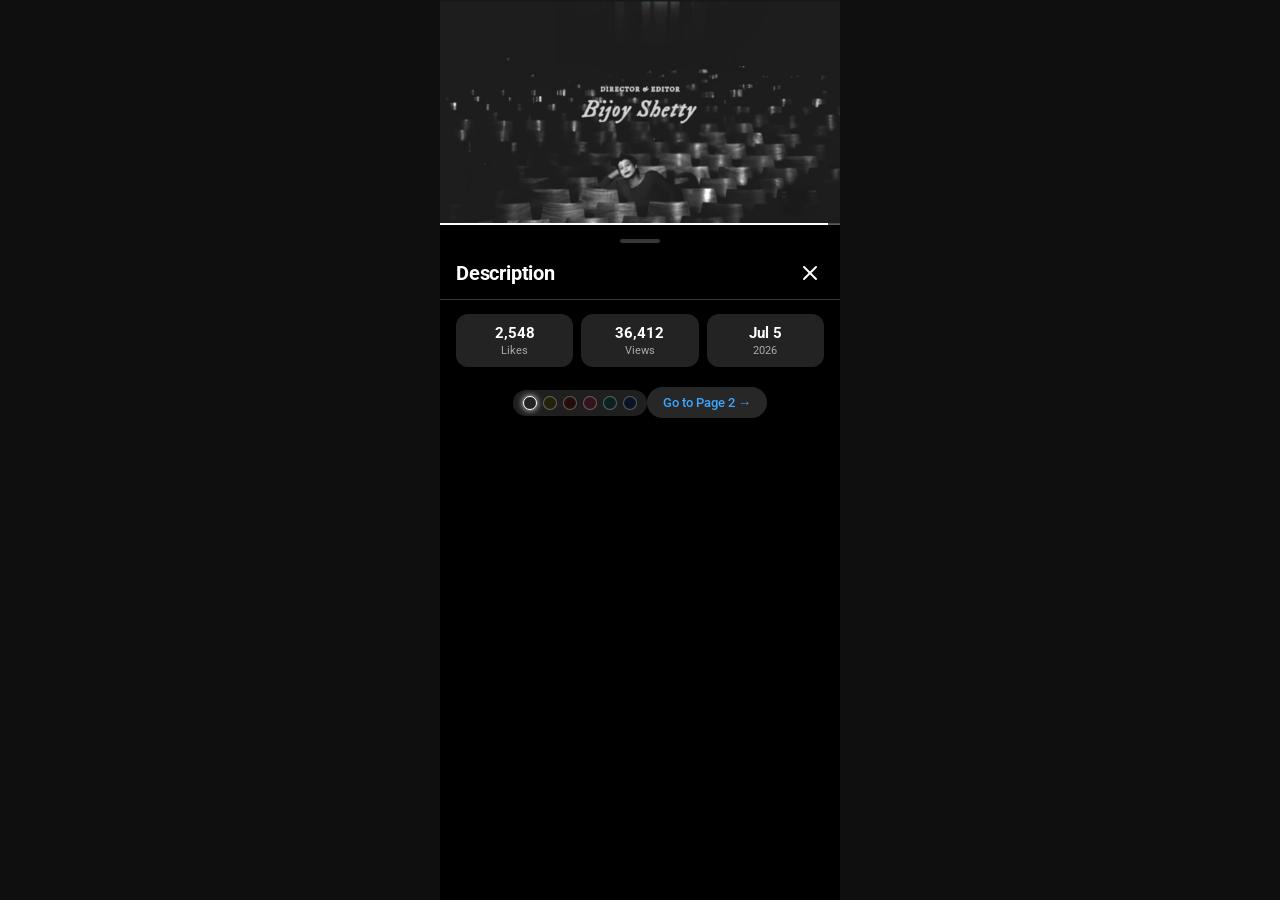
<file: index.html>
<!DOCTYPE html>
<html lang="en">
<head>
    <meta charset="UTF-8">
    <meta name="viewport" content="width=device-width, initial-scale=1.0">
    <title>YouTube Mobile UI Mockup - Page 1</title>
    <!-- Google Fonts -->
    <link rel="preconnect" href="https://fonts.googleapis.com">
    <link rel="preconnect" href="https://fonts.gstatic.com" crossorigin>
    <link href="https://fonts.googleapis.com/css2?family=Roboto:wght@400;500;700&display=swap" rel="stylesheet">
    <link rel="stylesheet" href="style.css">
</head>
<body>
    <div class="mobile-container">
        <!-- Video Player Section (Click image to change/upload) -->
        <div class="video-player" id="videoPlayer" title="Click to change video thumbnail">
            <img src="theater_seats_cropped.jpg" alt="Video Player Frame" class="video-bg" id="videoBg">
            
            <!-- Hidden file input for uploading custom top image -->
            <input type="file" id="imageUploader" accept="image/*" style="display: none;">
            
            <!-- Hover overlay prompt -->
            <div class="upload-hint">
                <svg viewBox="0 0 24 24" width="28" height="28" fill="none" stroke="currentColor" stroke-width="2" stroke-linecap="round" stroke-linejoin="round">
                    <path d="M21 15v4a2 2 0 0 1-2 2H5a2 2 0 0 1-2-2v-4"></path>
                    <polyline points="17 8 12 3 7 8"></polyline>
                    <line x1="12" y1="3" x2="12" y2="15"></line>
                </svg>
                <span>Click to Change Image</span>
            </div>

            <!-- Progress Bar -->
            <div class="progress-bar-container">
                <div class="progress-bar-filled"></div>
            </div>
        </div>

        <!-- YouTube Description Bottom Sheet (Page 1) -->
        <div class="bottom-sheet" id="bottomSheet">
            <div class="drag-handle-container">
                <div class="drag-handle"></div>
            </div>
            
            <div class="sheet-header">
                <h2 class="sheet-title">Description</h2>
                <button class="close-btn" aria-label="Close">
                    <svg viewBox="0 0 24 24" width="24" height="24" stroke="currentColor" stroke-width="2" fill="none" stroke-linecap="round" stroke-linejoin="round">
                        <line x1="18" y1="6" x2="6" y2="18"></line>
                        <line x1="6" y1="6" x2="18" y2="18"></line>
                    </svg>
                </button>
            </div>

            <!-- Stats Grid Cards -->
            <div class="stats-grid" id="statsGrid">
                <div class="stat-card">
                    <span class="stat-value">2,548</span>
                    <span class="stat-label">Likes</span>
                </div>
                <div class="stat-card">
                    <span class="stat-value">36,412</span>
                    <span class="stat-label">Views</span>
                </div>
                <div class="stat-card">
                    <span class="stat-value">Jul 5</span>
                    <span class="stat-label">2026</span>
                </div>
            </div>

            <!-- Page Navigation and Color Shifter Toggle Container -->
            <div class="page-nav" style="margin-top: 20px;">
                <div class="color-palette-nav">
                    <button class="palette-dot dot-default" data-color="default" title="Default (#232323)"></button>
                    <button class="palette-dot dot-gold" data-color="gold" title="Dark Gold (#22210c)"></button>
                    <button class="palette-dot dot-red" data-color="red" title="Dark Red (#220f0b)"></button>
                    <button class="palette-dot dot-burgundy" data-color="burgundy" title="Dark Burgundy (#32141c)"></button>
                    <button class="palette-dot dot-teal" data-color="teal" title="Dark Teal (#0c2122)"></button>
                    <button class="palette-dot dot-navy" data-color="navy" title="Deep Navy (#0c1323)"></button>
                </div>
                <a href="page2.html" class="nav-btn">Go to Page 2 →</a>
            </div>
        </div>
    </div>

    <!-- Scripts for image upload & meta box color shifter -->
    <script>
        // Image Upload Script
        const videoPlayer = document.getElementById('videoPlayer');
        const videoBg = document.getElementById('videoBg');
        const imageUploader = document.getElementById('imageUploader');

        videoPlayer.addEventListener('click', () => {
            imageUploader.click();
        });

        imageUploader.addEventListener('change', (e) => {
            const file = e.target.files[0];
            if (file) {
                const reader = new FileReader();
                reader.onload = function(event) {
                    videoBg.src = event.target.result;
                };
                reader.readAsDataURL(file);
            }
        });

        // Meta Cards Color Shifter Script (#232323, #22210c, #220f0b, #0c1323)
        const statCards = document.querySelectorAll('.stat-card');
        const dots = document.querySelectorAll('.palette-dot');

        function applyMetaBoxColor(mode) {
            statCards.forEach(card => {
                card.classList.remove('meta-gold', 'meta-red', 'meta-burgundy', 'meta-teal', 'meta-navy');
                if (mode && mode !== 'default') {
                    card.classList.add('meta-' + mode);
                }
            });
            dots.forEach(d => d.classList.remove('active'));
            const activeDot = document.querySelector(`.palette-dot[data-color="${mode || 'default'}"]`);
            if (activeDot) activeDot.classList.add('active');
        }

        const savedMetaColor = localStorage.getItem('metaBoxColorMode') || 'default';
        applyMetaBoxColor(savedMetaColor);

        dots.forEach(dot => {
            dot.addEventListener('click', (e) => {
                e.stopPropagation();
                const selectedColor = dot.getAttribute('data-color');
                applyMetaBoxColor(selectedColor);
                localStorage.setItem('metaBoxColorMode', selectedColor);
            });
        });
    </script>
</body>
</html>
</file>
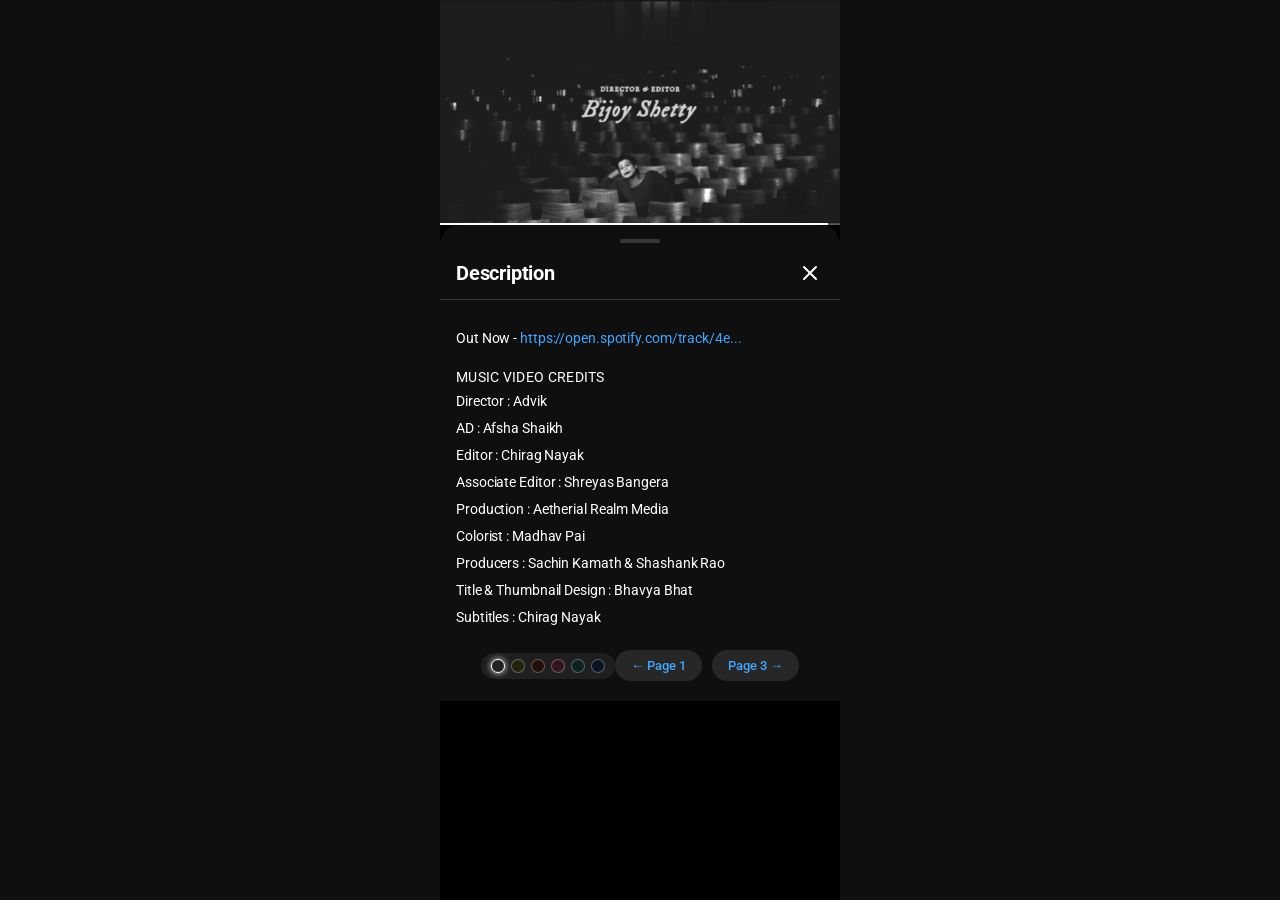
<file: page2.html>
<!DOCTYPE html>
<html lang="en">
<head>
    <meta charset="UTF-8">
    <meta name="viewport" content="width=device-width, initial-scale=1.0">
    <title>YouTube Mobile UI Mockup - Page 2</title>
    <!-- Google Fonts -->
    <link rel="preconnect" href="https://fonts.googleapis.com">
    <link rel="preconnect" href="https://fonts.gstatic.com" crossorigin>
    <link href="https://fonts.googleapis.com/css2?family=Roboto:wght@400;500;700&display=swap" rel="stylesheet">
    <link rel="stylesheet" href="style.css">
</head>
<body class="credits-page">
    <div class="mobile-container">
        <!-- Video Player Section (Click image to change/upload) -->
        <div class="video-player" id="videoPlayer" title="Click to change video thumbnail">
            <img src="theater_seats_cropped.jpg" alt="Video Player Frame" class="video-bg" id="videoBg">
            
            <!-- Hidden file input for uploading custom top image -->
            <input type="file" id="imageUploader" accept="image/*" style="display: none;">
            
            <!-- Hover overlay prompt -->
            <div class="upload-hint">
                <svg viewBox="0 0 24 24" width="28" height="28" fill="none" stroke="currentColor" stroke-width="2" stroke-linecap="round" stroke-linejoin="round">
                    <path d="M21 15v4a2 2 0 0 1-2 2H5a2 2 0 0 1-2-2v-4"></path>
                    <polyline points="17 8 12 3 7 8"></polyline>
                    <line x1="12" y1="3" x2="12" y2="15"></line>
                </svg>
                <span>Click to Change Image</span>
            </div>

            <!-- Progress Bar -->
            <div class="progress-bar-container">
                <div class="progress-bar-filled"></div>
            </div>
        </div>

        <!-- YouTube Description Bottom Sheet (Page 2 View) -->
        <div class="bottom-sheet" id="bottomSheet">
            <div class="drag-handle-container">
                <div class="drag-handle"></div>
            </div>
            
            <div class="sheet-header">
                <h2 class="sheet-title">Description</h2>
                <a href="index.html" class="close-btn" aria-label="Back to Page 1">
                    <svg viewBox="0 0 24 24" width="24" height="24" stroke="currentColor" stroke-width="2" fill="none" stroke-linecap="round" stroke-linejoin="round">
                        <line x1="18" y1="6" x2="6" y2="18"></line>
                        <line x1="6" y1="6" x2="18" y2="18"></line>
                    </svg>
                </a>
            </div>

            <!-- Description Content Text Section (Page 2) -->
            <div class="description-body">
                <p class="link-line">Out Now - <a href="https://open.spotify.com/track/4eu27jAU2bbnyHUC3G75U8?si=e84f2d4f37bb4178" target="_blank" class="blue-link">https://open.spotify.com/track/4e...</a></p>
                
                <div class="credits-section">
                    <p class="credits-header">MUSIC VIDEO CREDITS</p>
                    <p class="credit-line"><span class="credit-role">Director :</span> Advik</p>
                    <p class="credit-line"><span class="credit-role">AD :</span> Afsha Shaikh</p>
                    <p class="credit-line"><span class="credit-role">Editor :</span> Chirag Nayak</p>
                    <p class="credit-line"><span class="credit-role">Associate Editor :</span> Shreyas Bangera</p>
                    <p class="credit-line"><span class="credit-role">Production :</span> Aetherial Realm Media</p>
                    <p class="credit-line"><span class="credit-role">Colorist :</span> Madhav Pai</p>
                    <p class="credit-line"><span class="credit-role">Producers :</span> Sachin Kamath &amp; Shashank Rao</p>
                    <p class="credit-line"><span class="credit-role">Title &amp; Thumbnail Design :</span> Bhavya Bhat</p>
                    <p class="credit-line"><span class="credit-role">Subtitles :</span> Chirag Nayak</p>
                </div>

                <!-- Page Navigation and Color Shifter Toggle Container -->
                <div class="page-nav">
                    <div class="color-palette-nav">
                        <button class="palette-dot dot-default" data-color="default" title="Default (#0f0f0f)"></button>
                        <button class="palette-dot dot-gold" data-color="gold" title="Dark Gold (#22210c)"></button>
                        <button class="palette-dot dot-red" data-color="red" title="Dark Red (#220f0b)"></button>
                        <button class="palette-dot dot-burgundy" data-color="burgundy" title="Dark Burgundy (#32141c)"></button>
                        <button class="palette-dot dot-teal" data-color="teal" title="Dark Teal (#0c2122)"></button>
                        <button class="palette-dot dot-navy" data-color="navy" title="Deep Navy (#0c1323)"></button>
                    </div>
                    <div style="display: flex; gap: 10px;">
                        <a href="index.html" class="nav-btn">← Page 1</a>
                        <a href="page3.html" class="nav-btn">Page 3 →</a>
                    </div>
                </div>
            </div>
        </div>
    </div>

    <!-- Scripts for image upload & page 2 background color shifter -->
    <script>
        // Image Upload Script
        const videoPlayer = document.getElementById('videoPlayer');
        const videoBg = document.getElementById('videoBg');
        const imageUploader = document.getElementById('imageUploader');

        videoPlayer.addEventListener('click', () => {
            imageUploader.click();
        });

        imageUploader.addEventListener('change', (e) => {
            const file = e.target.files[0];
            if (file) {
                const reader = new FileReader();
                reader.onload = function(event) {
                    videoBg.src = event.target.result;
                };
                reader.readAsDataURL(file);
            }
        });

        // Page 2 Background Color Shifter Script (#0f0f0f, #22210c, #220f0b, #0c1323)
        const bottomSheet = document.getElementById('bottomSheet');
        const dots = document.querySelectorAll('.palette-dot');

        function applySheetColor(mode) {
            bottomSheet.classList.remove('sheet-gold', 'sheet-red', 'sheet-burgundy', 'sheet-teal', 'sheet-navy');
            if (mode && mode !== 'default') {
                bottomSheet.classList.add('sheet-' + mode);
            }
            dots.forEach(d => d.classList.remove('active'));
            const activeDot = document.querySelector(`.palette-dot[data-color="${mode || 'default'}"]`);
            if (activeDot) activeDot.classList.add('active');
        }

        const savedSheetColor = localStorage.getItem('page2SheetColorMode') || 'default';
        applySheetColor(savedSheetColor);

        dots.forEach(dot => {
            dot.addEventListener('click', (e) => {
                e.stopPropagation();
                const selectedColor = dot.getAttribute('data-color');
                applySheetColor(selectedColor);
                localStorage.setItem('page2SheetColorMode', selectedColor);
            });
        });
    </script>
</body>
</html>
</file>
<file: style.css>
* {
    margin: 0;
    padding: 0;
    box-sizing: border-box;
}

body {
    background: #0f0f0f;
    color: #fff;
    font-family: Roboto, sans-serif;
    display: flex;
    justify-content: center;
    min-height: 100vh;
}

.comment {
    position: relative;
    display: flex;
}

.avatar {
    width: 40px;
    height: 40px;
    border-radius: 50%;
    object-fit: cover;
    margin-right: 12px;
    z-index: 2;
}

.content {
    flex: 1;
}

.top {
    display: flex;
    align-items: center;
    gap: 6px;
    margin-bottom: 6px;
}

.username {
    color: #f1f1f1;
    font-size: 13px;
    font-weight: 500;
}

.dot {
    color: #888;
    font-size: 12px;
}

.time {
    color: #9b9b9b;
    font-size: 12px;
}

.text {
    font-size: 14px;
    line-height: 1.4;
    margin-bottom: 10px;
    color: #f1f1f1;
}

.timestamp {
    background: rgba(62, 166, 255, 0.15);
    color: #3ea6ff;
    padding: 2px 6px;
    border-radius: 4px;
    margin-right: 6px;
    font-size: 13px;
    font-weight: 500;
}

.actions {
    display: flex;
    align-items: center;
    gap: 18px;
    color: #aaa;
    font-size: 12px;
}

.action {
    display: flex;
    align-items: center;
    gap: 4px;
    color: #aaa;
    cursor: pointer;
    user-select: none;
    transition: color 0.15s ease;
}

.material-symbols-outlined {
    font-size: 20px;
    line-height: 1;
    font-variation-settings:
        'FILL' 0,
        'wght' 350,
        'GRAD' 0,
        'opsz' 24;
    -webkit-font-smoothing: antialiased;
}

.thread-line {
    position: absolute;
    left: 19px;
    top: 40px;
    width: 2px;
    height: 54px;
    background: #383838;
}

.thread-line::after {
    content: "";
    position: absolute;
    bottom: -10px;
    left: 0;
    width: 24px;
    height: 20px;
    border-left: 2px solid #383838;
    border-bottom: 2px solid #383838;
    border-bottom-left-radius: 12px;
}

.count {
    font-size: 12px;
    color: #aaa;
}

.reply-row {
    display: flex;
    align-items: center;
    gap: 4px;
    margin-top: 10px;
    font-size: 12px;
    font-weight: 500;
    color: #3ea6ff;
    cursor: pointer;
    user-select: none;
}

.reply-row:hover {
    opacity: 0.85;
}

.arrow {
    font-size: 18px;
    transition: transform 0.2s ease;
}

.reply-row.expanded .arrow {
    transform: rotate(90deg);
}

.menu {
    position: absolute;
    right: 0;
    top: 0;
    color: #aaa;
    font-size: 18px;
    cursor: pointer;
    transition: opacity 0.2s ease;
}

.menu:hover {
    color: #fff;
}

.thread-line {
    position: absolute;
    left: 17px;
    top: 38px;
    width: 2px;
    height: calc(100% - 48px);
    background: #383838;
}

.thread-line::after {
    content: "";
    position: absolute;
    bottom: -10px;
    left: 0;
    width: 20px;
    height: 20px;
    border-left: 2px solid #383838;
    border-bottom: 2px solid #383838;
    border-bottom-left-radius: 12px;
}

/* Mobile Screen Container - Pure black background (#000000) across all pages */
.mobile-container {
    width: 100%;
    max-width: 400px;
    height: auto;
    background-color: #000000;
    display: flex;
    flex-direction: column;
    position: relative;
    overflow: hidden;
}

/* Video Player Area - Enforced 16:9 Aspect Ratio */
.video-player {
    position: relative;
    width: 100%;
    aspect-ratio: 16 / 9;
    background-color: #000;
    overflow: hidden;
    flex-shrink: 0;
    cursor: pointer;
}

.upload-hint {
    position: absolute;
    top: 0;
    left: 0;
    width: 100%;
    height: 100%;
    background-color: rgba(0, 0, 0, 0.5);
    display: flex;
    flex-direction: column;
    align-items: center;
    justify-content: center;
    color: #ffffff;
    font-size: 14px;
    font-weight: 500;
    gap: 8px;
    opacity: 0;
    transition: opacity 0.2s ease;
}

.video-player:hover .upload-hint {
    opacity: 1;
}

.video-bg {
    width: 100%;
    height: 100%;
    object-fit: cover;
    display: block;
}

/* Progress bar at bottom of video player */
.progress-bar-container {
    position: absolute;
    bottom: 0;
    left: 0;
    width: 100%;
    height: 2px;
    background-color: rgba(255, 255, 255, 0.2);
}

.progress-bar-filled {
    width: 97%;
    height: 100%;
    background-color: #ffffff;
}

/* Mobile YouTube Bottom Sheet Modal - Page 1 Pure Black #000000 */
.bottom-sheet {
    background-color: #000000;
    border-top-left-radius: 20px;
    border-top-right-radius: 20px;
    padding: 8px 16px 20px 16px;
    display: flex;
    flex-direction: column;
}

/* Page 2 Bottom Sheet default background #0f0f0f */
.credits-page .bottom-sheet {
    background-color: #0f0f0f;
}

/* Drag Handle Bar */
.drag-handle-container {
    width: 100%;
    display: flex;
    justify-content: center;
    padding: 6px 0 16px 0;
}

.drag-handle {
    width: 40px;
    height: 4px;
    background-color: #383838;
    border-radius: 2px;
}

/* Header */
.sheet-header {
    display: flex;
    justify-content: space-between;
    align-items: center;
    margin-bottom: 14px;
    padding-bottom: 12px;
    padding-left: 16px;
    padding-right: 16px;
    margin-left: -16px;
    margin-right: -16px;
    border-bottom: 1px solid #383838;
}

.page-nav {
    display: flex;
    justify-content: space-between;
    align-items: center;
    margin-top: 16px;
    width: 100%;
}

.color-palette-nav {
    display: flex;
    align-items: center;
    gap: 6px;
    background-color: #1f1f1f;
    padding: 6px 10px;
    border-radius: 16px;
}

.palette-dot {
    width: 14px;
    height: 14px;
    border-radius: 50%;
    border: 1px solid rgba(255, 255, 255, 0.3);
    cursor: pointer;
    padding: 0;
    transition: transform 0.15s ease, border-color 0.15s ease;
}

.palette-dot:hover {
    transform: scale(1.25);
}

.palette-dot.active {
    border-color: #ffffff;
    box-shadow: 0 0 6px rgba(255, 255, 255, 0.9);
}

.dot-default  { background-color: #232323; }
.dot-gold     { background-color: #22210c; }
.dot-red      { background-color: #220f0b; }
.dot-burgundy { background-color: #32141c; }
.dot-teal     { background-color: #0c2122; }
.dot-navy     { background-color: #0c1323; }

/* Stat Card Meta Box Color Shifts */
.stat-card.meta-gold     { background-color: #22210c !important; }
.stat-card.meta-red      { background-color: #220f0b !important; }
.stat-card.meta-burgundy { background-color: #32141c !important; }
.stat-card.meta-teal     { background-color: #0c2122 !important; }
.stat-card.meta-navy     { background-color: #0c1323 !important; }

/* Page 2 Bottom Sheet Color Shifts */
.bottom-sheet.sheet-gold     { background-color: #22210c !important; }
.bottom-sheet.sheet-red      { background-color: #220f0b !important; }
.bottom-sheet.sheet-burgundy { background-color: #32141c !important; }
.bottom-sheet.sheet-teal     { background-color: #0c2122 !important; }
.bottom-sheet.sheet-navy     { background-color: #0c1323 !important; }

.sheet-title {
    font-size: 20px;
    font-weight: 700;
    color: #ffffff;
    letter-spacing: -0.2px;
}

.close-btn {
    background: none;
    border: none;
    color: #ffffff;
    cursor: pointer;
    display: flex;
    align-items: center;
    justify-content: center;
    padding: 2px;
}

.close-btn svg {
    width: 24px;
    height: 24px;
}

/* Mobile Stats Cards - Compact Meta Pills */
.stats-grid {
    display: flex;
    gap: 8px;
    width: 100%;
}

.stat-card {
    flex: 1;
    background-color: #232323;
    border-radius: 12px;
    padding: 10px 4px;
    display: flex;
    flex-direction: column;
    align-items: center;
    justify-content: center;
    text-align: center;
}

.stat-value {
    font-size: 15px;
    font-weight: 700;
    color: #ffffff;
    margin-bottom: 2px;
    white-space: nowrap;
}

.stat-label {
    font-size: 11px;
    color: #aaaaaa;
    font-weight: 400;
}

/* Description Body Content (Page 2) - Uniform line gaps */
.description-body {
    margin-top: 14px;
    display: flex;
    flex-direction: column;
    gap: 6px;
    font-family: 'Roboto', sans-serif;
    font-weight: 400;
}

.link-line {
    font-size: 14px;
    color: #ffffff;
    font-weight: 400;
    line-height: 1.5;
    letter-spacing: -0.1px;
    margin-bottom: 14px;
}

.blue-link {
    color: #3ea6ff;
    text-decoration: none;
    font-weight: 400;
}

.blue-link:hover {
    text-decoration: underline;
}

.credits-section {
    display: flex;
    flex-direction: column;
    gap: 6px;
}

.credits-header {
    font-size: 14px;
    font-weight: 400;
    color: #ffffff;
    margin-top: 0px;
    margin-bottom: 0px;
    letter-spacing: 0.3px;
    text-transform: uppercase;
}

.credit-line {
    font-size: 14px;
    color: #ffffff;
    font-weight: 400;
    line-height: 1.5;
    letter-spacing: -0.1px;
}

.credit-role {
    color: #ffffff;
    font-weight: 400;
}

.page-nav {
    display: flex;
    justify-content: center;
    margin-top: 16px;
}

.nav-btn {
    display: inline-block;
    padding: 8px 16px;
    background-color: #272727;
    color: #3ea6ff;
    text-decoration: none;
    border-radius: 20px;
    font-size: 13px;
    font-weight: 500;
    transition: background-color 0.2s;
}

.nav-btn:hover {
    background-color: #383838;
}
</file>
